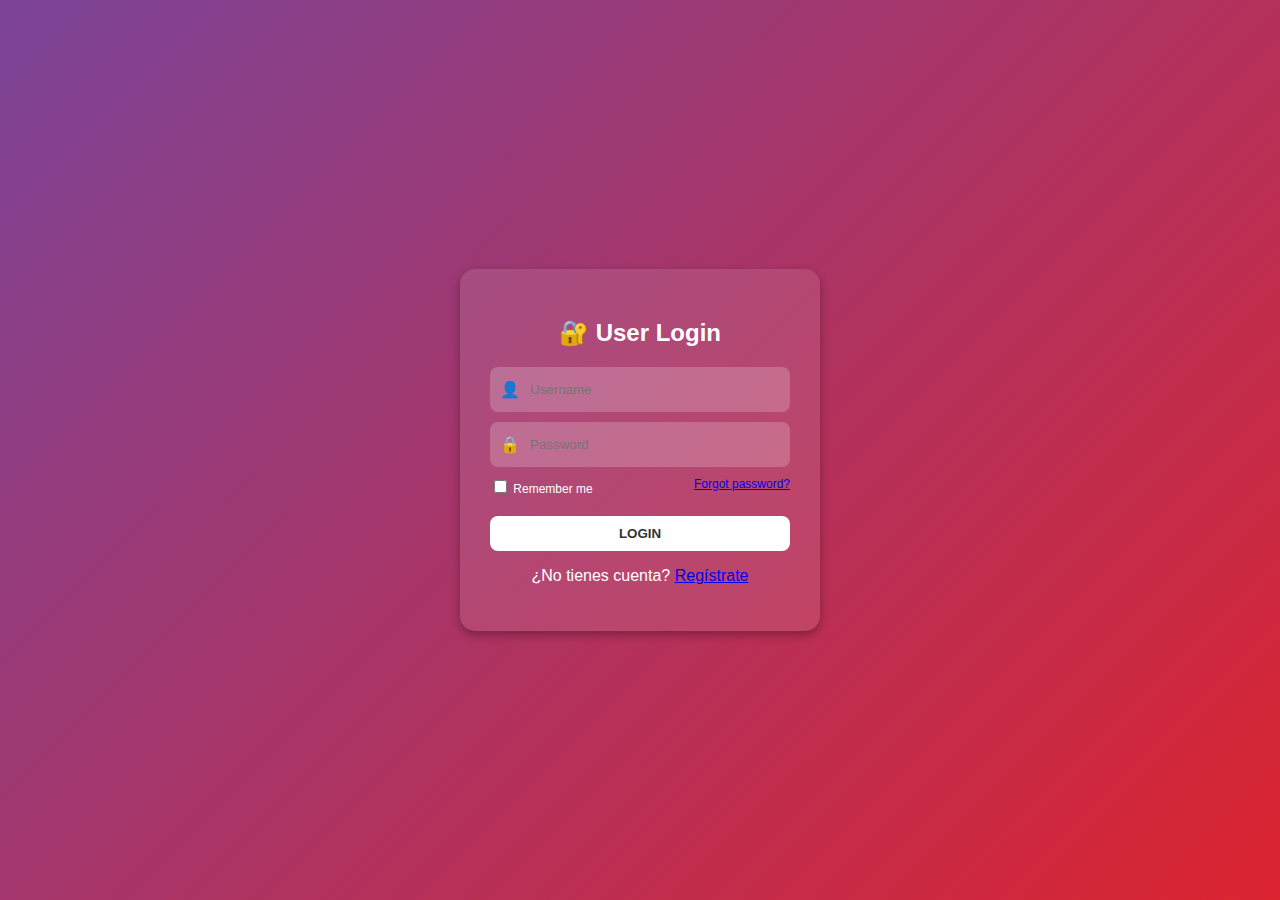
<file: index.html>
<!DOCTYPE html>
<html lang="en">
<head>
  <meta charset="UTF-8">
  <meta name="viewport" content="width=device-width, initial-scale=1.0">
  <title>User Login</title>
  <link rel="stylesheet" href="css/style.css">
</head>
<body>
  <div class="login-container">
    <h2>🔐 User Login</h2>
    
    <form action="login.php" method="POST">
      <!-- Username -->
      <div class="input-group">
        <span class="icon">👤</span>
        <input type="text" name="username" placeholder="Username" required>
      </div>

      <!-- Password -->
      <div class="input-group">
        <span class="icon">🔒</span>
        <input type="password" name="password" placeholder="Password" required>
      </div>

      <!-- Opciones -->
      <div class="options">
        <label><input type="checkbox" name="remember"> Remember me</label>
        <a href="vistas/recover.html">Forgot password?</a>
      </div>

      <!-- Botón -->
      <button type="submit" class="btn">LOGIN</button>

      <!-- Enlace a Register -->
      <p class="register-link">
        ¿No tienes cuenta? <a href="vistas/register.html">Regístrate</a>
      </p>
    </form>
  </div>
</body>
</html>
</file>
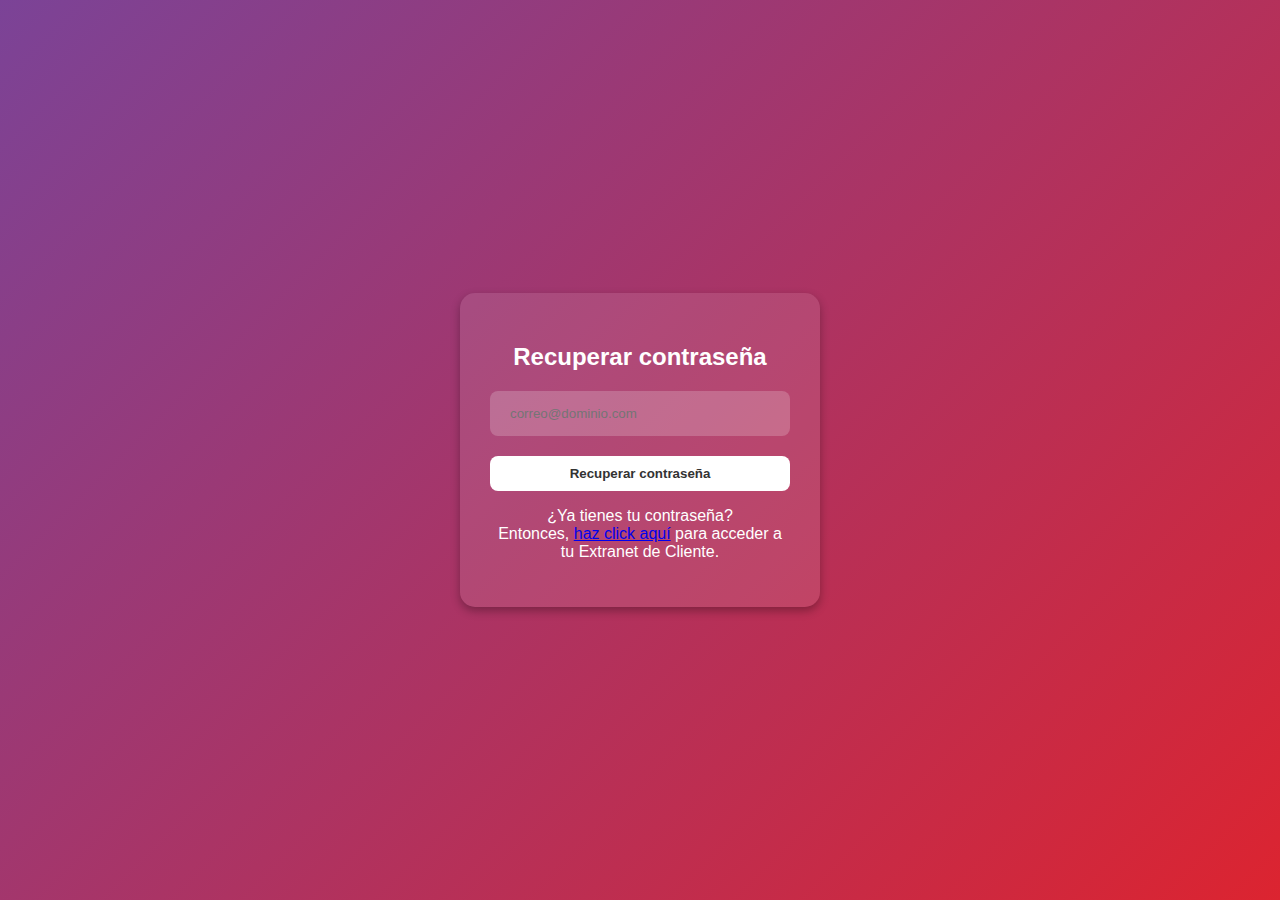
<file: recover.html>
<!DOCTYPE html>
<html lang="es">
<head>
  <meta charset="UTF-8">
  <meta name="viewport" content="width=device-width, initial-scale=1.0">
  <title>Recuperar Contraseña</title>
  <link rel="stylesheet" href="style.css">
</head>
<body>
  <div class="login-container">
    <h2>Recuperar contraseña</h2>
    <form>
      <div class="input-group">
        <input type="email" placeholder="correo@dominio.com" required>
      </div>
      <button type="submit" class="btn">Recuperar contraseña</button>
    </form>
    <p class="extra-text">
      ¿Ya tienes tu contraseña?<br>
      Entonces, <a href="index.html">haz click aquí</a> para acceder a tu Extranet de Cliente.
    </p>
  </div>
</body>
</html>
</file>
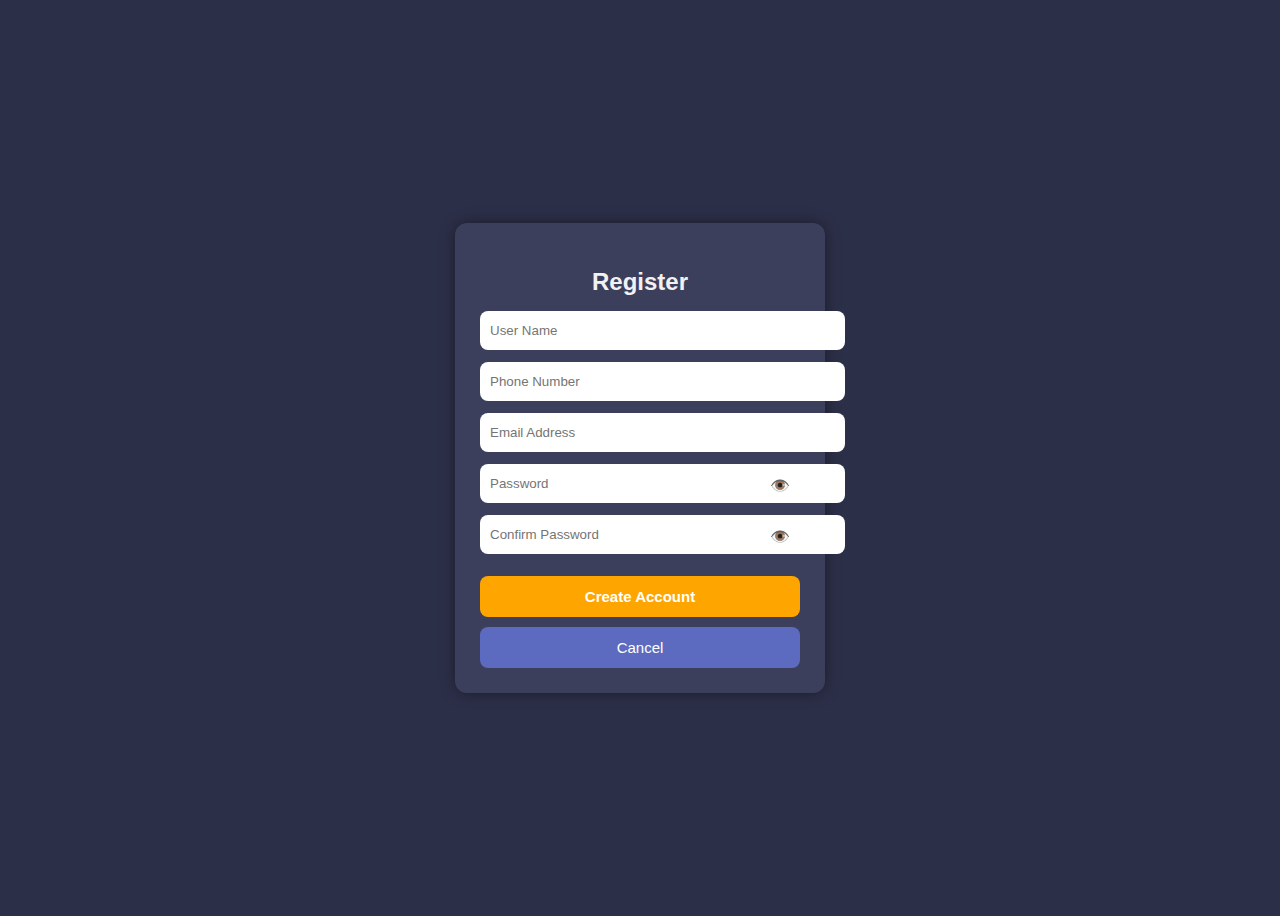
<file: Register.html>
<!DOCTYPE html>
<html lang="es">
<head>
  <meta charset="UTF-8">
  <title>Registro de Usuario</title>
  <style>
    body {
      font-family: Arial, sans-serif;
      background-color: #2c2f48;
      display: flex;
      justify-content: center;
      align-items: center;
      height: 100vh;
    }
    .container {
      background: #3c3f5c;
      padding: 25px;
      border-radius: 12px;
      box-shadow: 0 0 15px rgba(0,0,0,0.4);
      width: 320px;
      color: white;
      text-align: center;
    }
    h2 {
      margin-bottom: 15px;
      color: #f1f1f1;
    }
    .input-group {
      position: relative;
      margin: 12px 0;
    }
    input {
      width: 100%;
      padding: 12px 35px 12px 10px;
      border: none;
      border-radius: 8px;
      outline: none;
    }
    .icon {
      position: absolute;
      right: 10px;
      top: 12px;
      color: #666;
      cursor: pointer;
    }
    .btn {
      width: 100%;
      padding: 12px;
      border: none;
      border-radius: 8px;
      font-size: 15px;
      cursor: pointer;
      margin-top: 10px;
    }
    .btn-primary {
      background: orange;
      color: white;
      font-weight: bold;
    }
    .btn-primary:hover {
      background: darkorange;
    }
    .btn-cancel {
      background: #5c6bc0;
      color: white;
    }
    .btn-cancel:hover {
      background: #3f51b5;
    }
    .msg {
      margin-top: 5px;
      font-size: 13px;
    }
    .error {
      color: #ff5252;
    }
    .ok {
      color: #4caf50;
    }
  </style>
</head>
<body>
  <div class="container">
    <h2>Register</h2>
    <form id="registerForm">
      <div class="input-group">
        <input type="text" id="username" placeholder="User Name" required>
      </div>
      <div class="input-group">
        <input type="tel" id="phone" placeholder="Phone Number" required>
      </div>
      <div class="input-group">
        <input type="email" id="email" placeholder="Email Address" required>
      </div>
      <div class="input-group">
        <input type="password" id="password" placeholder="Password" required>
        <span class="icon" onclick="togglePassword('password')">👁️</span>
      </div>
      <div class="input-group">
        <input type="password" id="confirmPassword" placeholder="Confirm Password" required>
        <span class="icon" onclick="togglePassword('confirmPassword')">👁️</span>
      </div>
      <div id="msg" class="msg"></div>
      <button type="submit" class="btn btn-primary">Create Account</button>
      <button type="button" class="btn btn-cancel">Cancel</button>
    </form>
  </div>

  <script>
    function togglePassword(id) {
      const input = document.getElementById(id);
      input.type = input.type === "password" ? "text" : "password";
    }

    document.getElementById("registerForm").addEventListener("submit", function(e) {
      e.preventDefault();
      const pass = document.getElementById("password").value;
      const confirm = document.getElementById("confirmPassword").value;
      const msg = document.getElementById("msg");

      if (pass !== confirm) {
        msg.textContent = "❌ Las contraseñas no coinciden";
        msg.className = "msg error";
      } else {
        msg.textContent = "✔ Cuenta creada con éxito";
        msg.className = "msg ok";
        // Aquí iría la lógica de enviar datos al servidor (PHP, Node, etc.)
      }
    });
  </script>
</body>
</html>
</file>
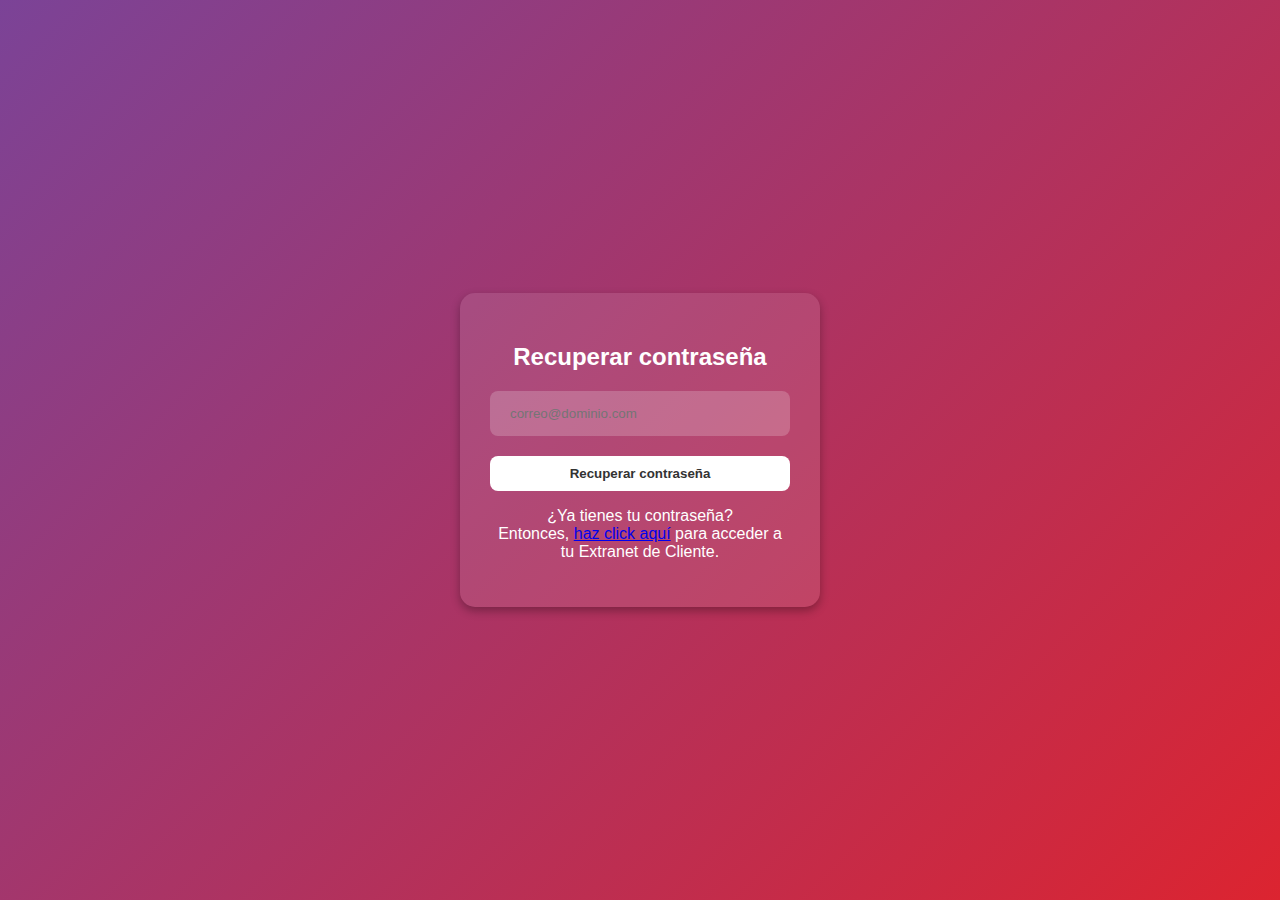
<file: vistas/recover.html>
<!DOCTYPE html>
<html lang="es">
<head>
  <meta charset="UTF-8">
  <meta name="viewport" content="width=device-width, initial-scale=1.0">
  <title>Recuperar Contraseña</title>
  <link rel="stylesheet" href="..//css/style.css">
</head>
<body>
  <div class="login-container">
    <h2>Recuperar contraseña</h2>
    <form>
      <div class="input-group">
        <input type="email" placeholder="correo@dominio.com" required>
      </div>
      <button type="submit" class="btn">Recuperar contraseña</button>
    </form>
    <p class="extra-text">
      ¿Ya tienes tu contraseña?<br>
      Entonces, <a href="..//index.html">haz click aquí</a> para acceder a tu Extranet de Cliente.
    </p>
  </div>
</body>
</html>
</file>
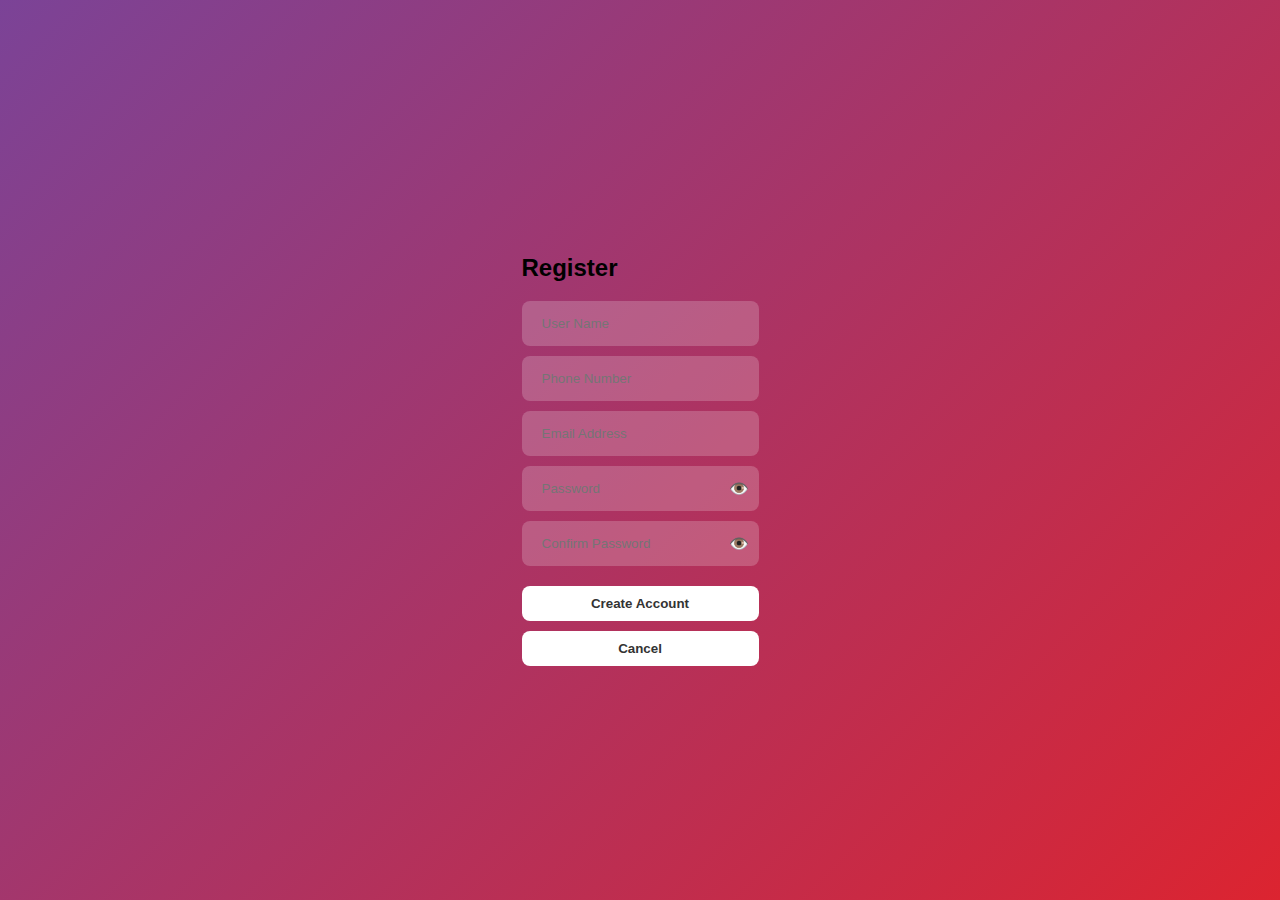
<file: vistas/register.html>
<!DOCTYPE html>
<html lang="es">
<head>
  <meta charset="UTF-8">
  <title>Registro de Usuario</title>
    <link rel="stylesheet" href="..//css/style.css">
</head>
<body>
  <div class="container">
    <h2>Register</h2>
    <form id="registerForm">
      <div class="input-group">
        <input type="text" id="username" placeholder="User Name" required>
      </div>
      <div class="input-group">
        <input type="tel" id="phone" placeholder="Phone Number" required>
      </div>
      <div class="input-group">
        <input type="email" id="email" placeholder="Email Address" required>
      </div>
      <div class="input-group">
        <input type="password" id="password" placeholder="Password" required>
        <span class="icon" onclick="togglePassword('password')">👁️</span>
      </div>
      <div class="input-group">
        <input type="password" id="confirmPassword" placeholder="Confirm Password" required>
        <span class="icon" onclick="togglePassword('confirmPassword')">👁️</span>
      </div>
      <div id="msg" class="msg"></div>
      <button type="submit" class="btn btn-primary">Create Account</button>
      <button type="button" class="btn btn-cancel">Cancel</button>
    </form>
  </div>

  <script>
    function togglePassword(id) {
      const input = document.getElementById(id);
      input.type = input.type === "password" ? "text" : "password";
    }

    document.getElementById("registerForm").addEventListener("submit", function(e) {
      e.preventDefault();
      const pass = document.getElementById("password").value;
      const confirm = document.getElementById("confirmPassword").value;
      const msg = document.getElementById("msg");

      if (pass !== confirm) {
        msg.textContent = "❌ Las contraseñas no coinciden";
        msg.className = "msg error";
      } else {
        msg.textContent = "✔ Cuenta creada con éxito";
        msg.className = "msg ok";
        // Aquí iría la lógica de enviar datos al servidor (PHP, Node, etc.)
      }
    });
  </script>
</body>
</html>
</file>
<file: css/style.css>
body {
  margin: 0;
  font-family: Arial, sans-serif;
  background: linear-gradient(135deg, #7b4397, #dc2430);
  display: flex;
  justify-content: center;
  align-items: center;
  height: 100vh;
}

.login-container {
  background: rgba(255, 255, 255, 0.1);
  padding: 30px;
  border-radius: 15px;
  width: 300px;
  text-align: center;
  color: white;
  box-shadow: 0 4px 10px rgba(0,0,0,0.3);
}

.login-container h2 {
  margin-bottom: 20px;
}

.input-group {
  display: flex;
  align-items: center;
  background: rgba(255, 255, 255, 0.2);
  margin: 10px 0;
  border-radius: 8px;
  padding: 5px 10px;
}

.input-group input {
  flex: 1;
  border: none;
  background: transparent;
  padding: 10px;
  color: white;
  outline: none;
}

.options {
  display: flex;
  justify-content: space-between;
  font-size: 12px;
  margin: 10px 0;
}

.btn {
  background: #fff;
  color: #333;
  border: none;
  padding: 10px;
  border-radius: 8px;
  width: 100%;
  cursor: pointer;
  font-weight: bold;
  margin-top: 10px;
}

.btn:hover {
  background: #f0f0f0;
}

.create {
  margin-top: 15px;
  font-size: 14px;
  cursor: pointer;
}
</file>
<file: style.css>
body {
  margin: 0;
  font-family: Arial, sans-serif;
  background: linear-gradient(135deg, #7b4397, #dc2430);
  display: flex;
  justify-content: center;
  align-items: center;
  height: 100vh;
}

.login-container {
  background: rgba(255, 255, 255, 0.1);
  padding: 30px;
  border-radius: 15px;
  width: 300px;
  text-align: center;
  color: white;
  box-shadow: 0 4px 10px rgba(0,0,0,0.3);
}

.login-container h2 {
  margin-bottom: 20px;
}

.input-group {
  display: flex;
  align-items: center;
  background: rgba(255, 255, 255, 0.2);
  margin: 10px 0;
  border-radius: 8px;
  padding: 5px 10px;
}

.input-group input {
  flex: 1;
  border: none;
  background: transparent;
  padding: 10px;
  color: white;
  outline: none;
}

.options {
  display: flex;
  justify-content: space-between;
  font-size: 12px;
  margin: 10px 0;
}

.btn {
  background: #fff;
  color: #333;
  border: none;
  padding: 10px;
  border-radius: 8px;
  width: 100%;
  cursor: pointer;
  font-weight: bold;
  margin-top: 10px;
}

.btn:hover {
  background: #f0f0f0;
}

.create {
  margin-top: 15px;
  font-size: 14px;
  cursor: pointer;
}
</file>
